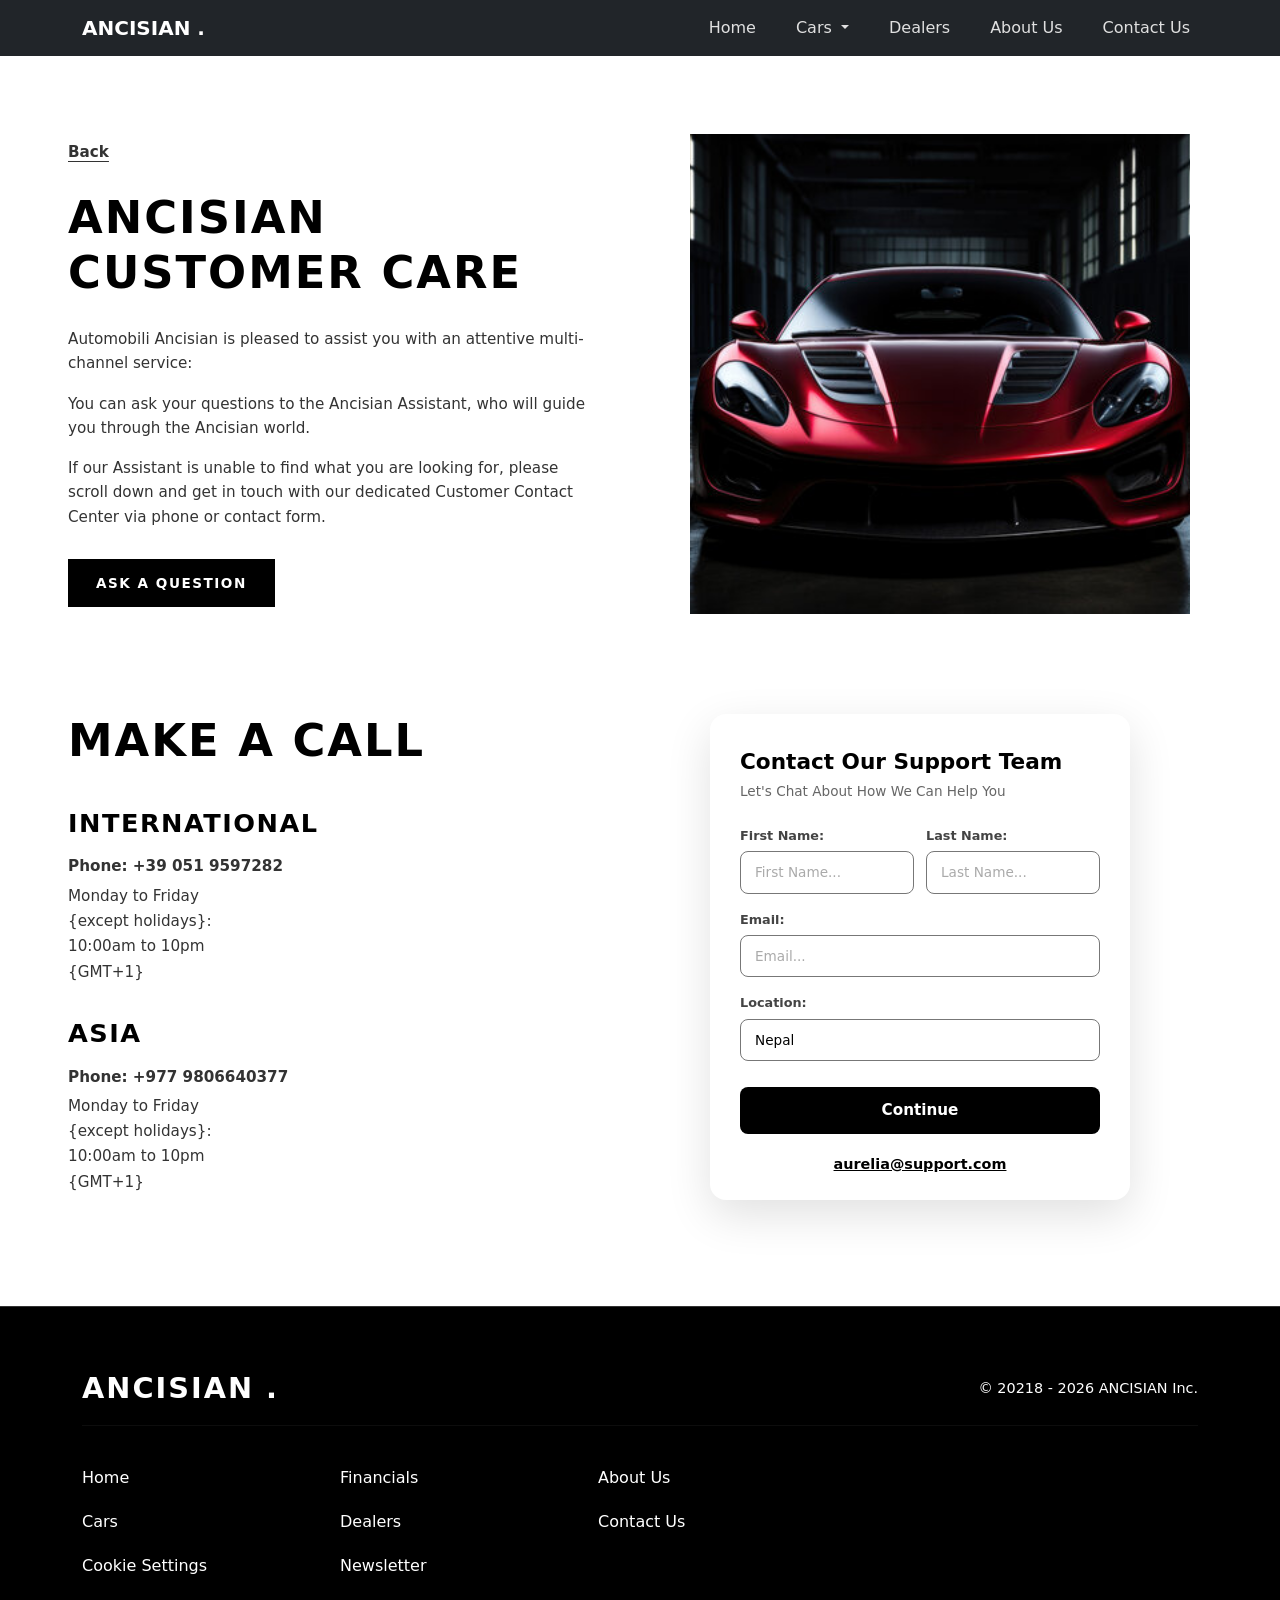
<file: cars.html>
<!doctype html>
<html lang="en">
<head>
    <meta charset="utf-8">
    <meta name="viewport" content="width=device-width, initial-scale=1">
    <title>ANCISIAN - Luxury and Performance</title>
      <link rel="stylesheet" href="css/style.css">
    
    <!-- Bootstrap 5 CSS -->
    <link href="https://cdn.jsdelivr.net/npm/bootstrap@5.3.0-alpha3/dist/css/bootstrap.min.css" rel="stylesheet" integrity="sha384-KK94CHFLLe+nY2dmCWGMq91rCGa5gtU4mk92HdvYe+M/SXH301p5ILy+dN9+nJOZ" crossorigin="anonymous">
    
    <!-- Google Fonts -->
    <link rel="preconnect" href="https://fonts.googleapis.com">
    <link rel="preconnect" href="https://fonts.gstatic.com" crossorigin>
    <link href="https://fonts.googleapis.com/css2?family=Montserrat:wght@400;600;700;800;900&display=swap" rel="stylesheet">

</head>

<body>
    <!-- start of navigation ------------------>
    <header>
       <nav class="navbar navbar-expand-lg navbar-dark bg-dark">
    <div class="container">
        <!-- Brand Logo -->
        <a class="navbar-brand fw-bold" href="index.html">ANCISIAN .</a>

        <!-- Mobile Toggle Button -->
        <button class="navbar-toggler" type="button" data-bs-toggle="collapse" data-bs-target="#navbarNav" aria-controls="navbarNav" aria-expanded="false" aria-label="Toggle navigation">
            <span class="navbar-toggler-icon"></span>
        </button>

        <!-- Navbar Links -->
        <div class="collapse navbar-collapse justify-content-end" id="navbarNav">
            <ul class="navbar-nav align-items-lg-center gap-lg-4">
                <li class="nav-item">
                    <a class="nav-link" href="index.html">Home</a>
                </li>

                <!-- Cars Dropdown Item (Hover-Activated) -->
                <li class="nav-item dropdown hover-dropdown">
                    <a class="nav-link dropdown-toggle" href="cars.html" id="carsDropdown" role="button" data-bs-toggle="dropdown" aria-expanded="false">
                        Cars
                    </a>
                    <ul class="dropdown-menu custom-dropdown" aria-labelledby="carsDropdown">
                        <li><a class="dropdown-item" href="hypercars.html">Hypercars</a></li>
                        <li><hr class="dropdown-divider bg-secondary"></li>
                        <li><a class="dropdown-item" href="supercars.html">Supercars</a></li>
                    </ul>
                </li>

                <li class="nav-item">
                    <a class="nav-link" href="dealers.html">Dealers</a>
                </li>
                <li class="nav-item">
                    <a class="nav-link" href="about.html">About Us</a>
                </li>
                <li class="nav-item">
                    <a class="nav-link" href="contact.html">Contact Us</a>
                </li>
            </ul>
        </div>
    </div>
</nav>
    </header>
    <!-- End of navigation -->

    <!-- start of banner   ----------------->
<div class="container-fluid px-4 px-lg-5 my-5">
    <!-- Main Contact Section Container -->
    <section class="contact">
        
        <!-- ==========================================
             PART 1: Customer Care Header & Image
        ========================================== -->
        <div class="contact-top">
            <!-- Left Side Text Content -->
            <div class="contact-content">
                <a href="index.html" class="contact-back-link">Back</a>
                <h1 class="contact-brand-title">ANCISIAN</h1>
                <h2 class="contact-main-heading">CUSTOMER CARE</h2>

                <div class="contact-description">
                    <p>Automobili Ancisian is pleased to assist you with an attentive multi-channel service:</p>
                    <p>You can ask your questions to the Ancisian Assistant, who will guide you through the Ancisian world.</p>
                    <p>If our Assistant is unable to find what you are looking for, please scroll down and get in touch with our dedicated Customer Contact Center via phone or contact form.</p>
                </div>

                <a href="#ask-form" class="btn-ask-question">ASK A QUESTION</a>
            </div>

            <!-- Right Side Image Column -->
            <div class="contact-image-wrapper">
                <img src="images/2nd image.jpg" alt="Ancisian Customer Care Supercar" class="contact-featured-img">
            </div>
        </div>

        <!-- ==========================================
             PART 2: Make A Call & Contact Support Form Card
        ========================================== -->
        <div class="contact-bottom" id="ask-form">
            
            <!-- Left Column: Phone & Regional Details -->
            <div class="call-info">
                <h2 class="call-title">MAKE A CALL</h2>

                <!-- International Section -->
                <div class="call-block">
                    <h3 class="region-subtitle">INTERNATIONAL</h3>
                    <p class="phone-number">Phone: +39 051 9597282</p>
                    <p class="schedule-text">Monday to Friday</p>
                    <p class="schedule-sub">{except holidays}:</p>
                    <p class="schedule-time">10:00am to 10pm</p>
                    <p class="schedule-tz">{GMT+1}</p>
                </div>

                <!-- Asia Section -->
                <div class="call-block">
                    <h3 class="region-subtitle">ASIA</h3>
                    <p class="phone-number">Phone: +977 9806640377</p>
                    <p class="schedule-text">Monday to Friday</p>
                    <p class="schedule-sub">{except holidays}:</p>
                    <p class="schedule-time">10:00am to 10pm</p>
                    <p class="schedule-tz">{GMT+1}</p>
                </div>
            </div>

            <!-- Right Column: Support Form Card -->
            <div class="support-form-card">
                <h3 class="form-title">Contact Our Support Team</h3>
                <p class="form-subtitle">Let's Chat About How We Can Help You</p>

                <form action="#" class="support-form">
                    <!-- First & Last Name Row -->
                    <div class="form-row-2col">
                        <div class="form-group">
                            <label for="firstName">First Name:</label>
                            <input type="text" id="firstName" placeholder="First Name..." required>
                        </div>
                        <div class="form-group">
                            <label for="lastName">Last Name:</label>
                            <input type="text" id="lastName" placeholder="Last Name..." required>
                        </div>
                    </div>

                    <!-- Email Field -->
                    <div class="form-group">
                        <label for="email">Email:</label>
                        <input type="email" id="email" placeholder="Email..." required>
                    </div>

                    <!-- Location Field -->
                    <div class="form-group">
                        <label for="location">Location:</label>
                        <input type="text" id="location" value="Nepal" required>
                    </div>

                    <!-- Continue Submit Button -->
                    <button type="submit" class="btn-continue">Continue</button>
                </form>

                <!-- Support Email Link -->
                <a href="mailto:aurelia@support.com" class="support-email-link">aurelia@support.com</a>
            </div>

        </div>

    </section>
</div>
    <!-- End of banner -->

<!-- Footer Section -->
<footer class="footer">
    <div class="container">
        
        <!-- Top Bar: Brand Logo & Copyright -->
        <div class="footer-top-bar">
            <a href="#" class="footer-brand">ANCISIAN .</a>
            <p class="copyright-text">&copy; 20218 - 2026 ANCISIAN Inc.</p>
        </div>

        <!-- Horizontal Divider Line -->
        <hr class="footer-divider">

        <!-- Bottom Grid: Links & Social Icons -->
        <div class="footer-content-grid">
            
            <!-- Column 1 -->
            <div class="footer-column">
                <a href="index.html" class="footer-link">Home</a>
                <a href="cars.html" class="footer-link">Cars</a>
                <a href="#" class="footer-link">Cookie Settings</a>
            </div>

            <!-- Column 2 -->
            <div class="footer-column">
                <a href="#" class="footer-link">Financials</a>
                <a href="dealers.html" class="footer-link">Dealers</a>
                <a href="#" class="footer-link">Newsletter</a>
            </div>

            <!-- Column 3 -->
            <div class="footer-column">
                <a href="about.html" class="footer-link">About Us</a>
                <a href="contact.html" class="footer-link">Contact Us</a>
            </div>

            <!-- Column 4: Social Icons Grid -->
            
        </div>

    </div>

    
</footer>    

<script src="https://cdn.jsdelivr.net/npm/bootstrap@5.3.0-alpha3/dist/js/bootstrap.bundle.min.js" integrity="sha384-ENjdO4Dr2bkBIFxQpeoTz1HIcje39Wm4jDKdf19U8gI4ddQ3GYNS7NTKfAdVQSZe" crossorigin="anonymous"></script>
</body>
</body>
</html>
</file>
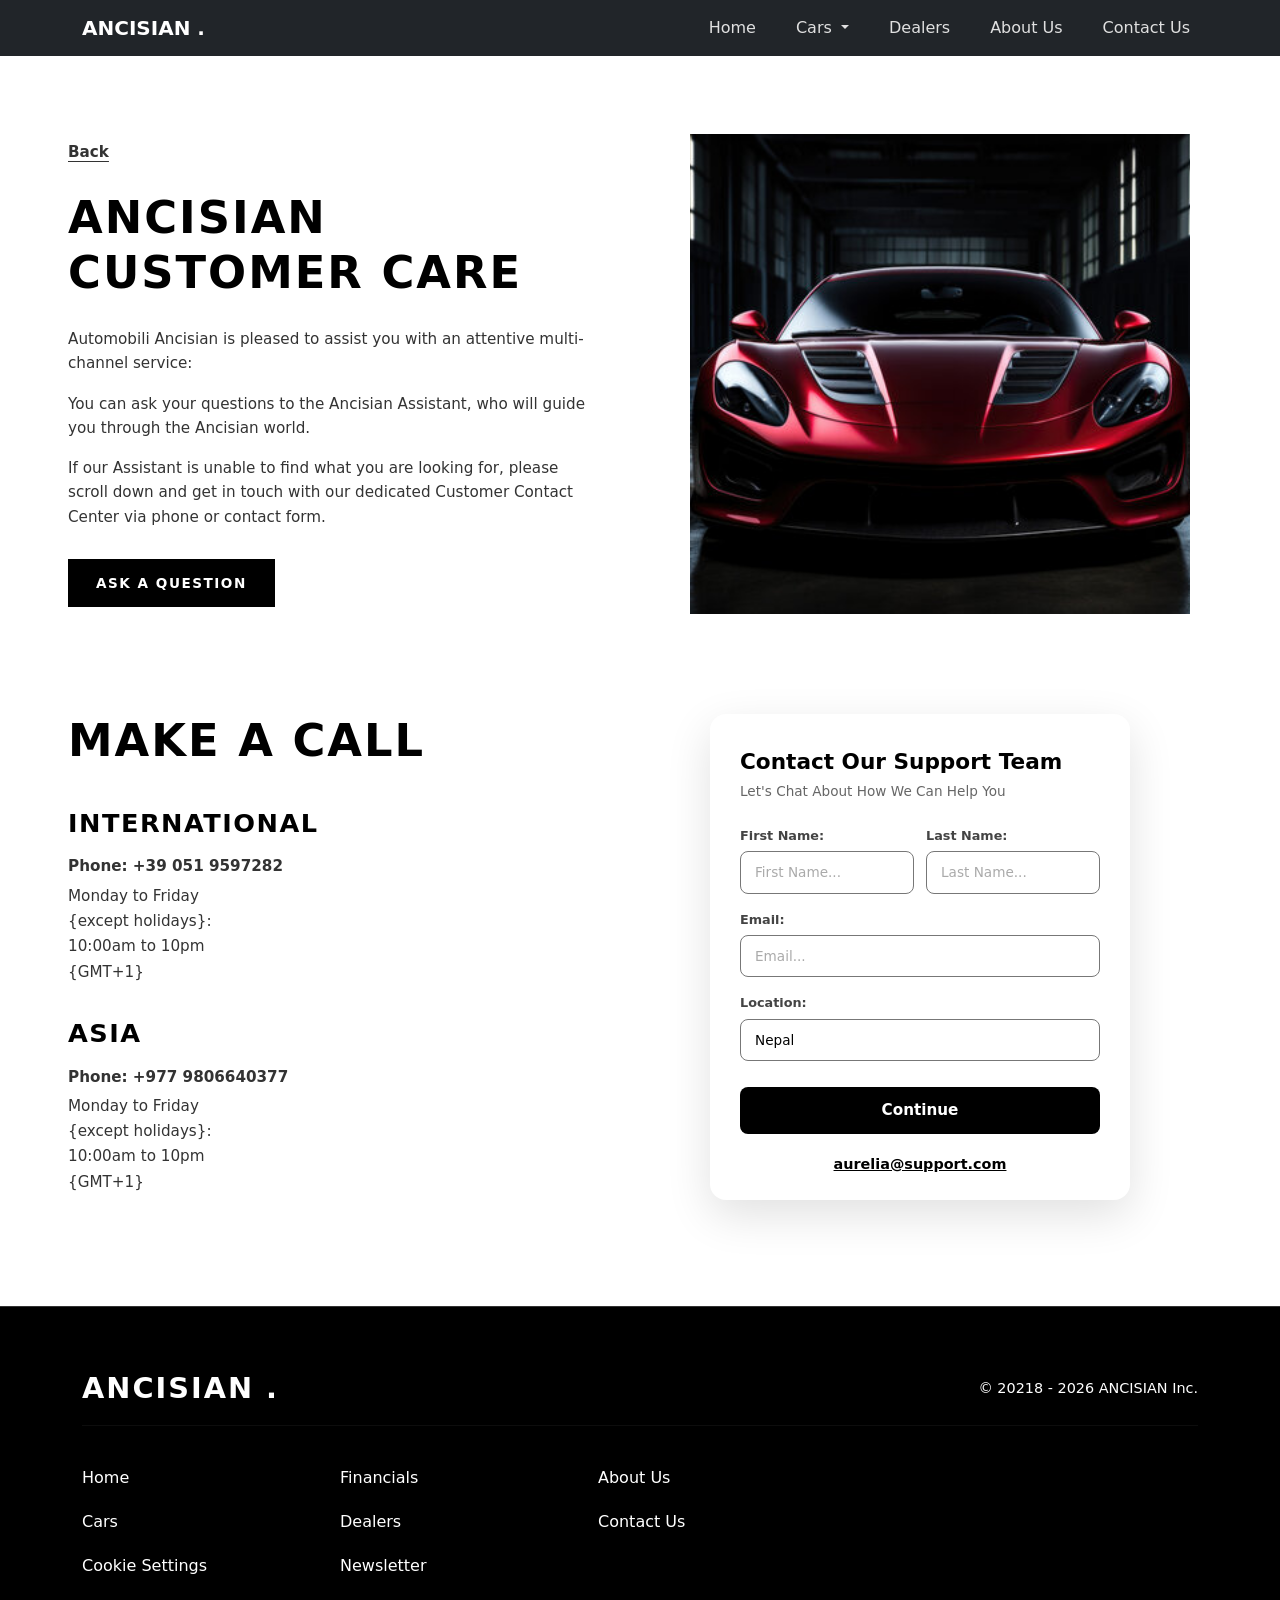
<file: contact.html>
<!doctype html>
<html lang="en">
<head>
    <meta charset="utf-8">
    <meta name="viewport" content="width=device-width, initial-scale=1">
    <title>ANCISIAN - Luxury and Performance</title>
      <link rel="stylesheet" href="css/style.css">
    
    <!-- Bootstrap 5 CSS -->
    <link href="https://cdn.jsdelivr.net/npm/bootstrap@5.3.0-alpha3/dist/css/bootstrap.min.css" rel="stylesheet" integrity="sha384-KK94CHFLLe+nY2dmCWGMq91rCGa5gtU4mk92HdvYe+M/SXH301p5ILy+dN9+nJOZ" crossorigin="anonymous">
    
    <!-- Google Fonts -->
    <link rel="preconnect" href="https://fonts.googleapis.com">
    <link rel="preconnect" href="https://fonts.gstatic.com" crossorigin>
    <link href="https://fonts.googleapis.com/css2?family=Montserrat:wght@400;600;700;800;900&display=swap" rel="stylesheet">

</head>

<body>
    <!-- start of navigation ------------------>
    <header>
       <nav class="navbar navbar-expand-lg navbar-dark bg-dark">
    <div class="container">
        <!-- Brand Logo -->
        <a class="navbar-brand fw-bold" href="index.html">ANCISIAN .</a>

        <!-- Mobile Toggle Button -->
        <button class="navbar-toggler" type="button" data-bs-toggle="collapse" data-bs-target="#navbarNav" aria-controls="navbarNav" aria-expanded="false" aria-label="Toggle navigation">
            <span class="navbar-toggler-icon"></span>
        </button>

        <!-- Navbar Links -->
        <div class="collapse navbar-collapse justify-content-end" id="navbarNav">
            <ul class="navbar-nav align-items-lg-center gap-lg-4">
                <li class="nav-item">
                    <a class="nav-link" href="index.html">Home</a>
                </li>

                <!-- Cars Dropdown Item (Hover-Activated) -->
                <li class="nav-item dropdown hover-dropdown">
                    <a class="nav-link dropdown-toggle" href="cars.html" id="carsDropdown" role="button" data-bs-toggle="dropdown" aria-expanded="false">
                        Cars
                    </a>
                    <ul class="dropdown-menu custom-dropdown" aria-labelledby="carsDropdown">
                        <li><a class="dropdown-item" href="hypercars.html">Hypercars</a></li>
                        <li><hr class="dropdown-divider bg-secondary"></li>
                        <li><a class="dropdown-item" href="supercars.html">Supercars</a></li>
                    </ul>
                </li>

                <li class="nav-item">
                    <a class="nav-link" href="dealers.html">Dealers</a>
                </li>
                <li class="nav-item">
                    <a class="nav-link" href="about.html">About Us</a>
                </li>
                <li class="nav-item">
                    <a class="nav-link" href="contact.html">Contact Us</a>
                </li>
            </ul>
        </div>
    </div>
</nav>
    </header>
    <!-- End of navigation -->

    <!-- start of banner   ----------------->
<div class="container-fluid px-4 px-lg-5 my-5">
    <!-- Main Contact Section Container -->
    <section class="contact">
        
        <!-- ==========================================
             PART 1: Customer Care Header & Image
        ========================================== -->
        <div class="contact-top">
            <!-- Left Side Text Content -->
            <div class="contact-content">
                <a href="index.html" class="contact-back-link">Back</a>
                <h1 class="contact-brand-title">ANCISIAN</h1>
                <h2 class="contact-main-heading">CUSTOMER CARE</h2>

                <div class="contact-description">
                    <p>Automobili Ancisian is pleased to assist you with an attentive multi-channel service:</p>
                    <p>You can ask your questions to the Ancisian Assistant, who will guide you through the Ancisian world.</p>
                    <p>If our Assistant is unable to find what you are looking for, please scroll down and get in touch with our dedicated Customer Contact Center via phone or contact form.</p>
                </div>

                <a href="#ask-form" class="btn-ask-question">ASK A QUESTION</a>
            </div>

            <!-- Right Side Image Column -->
            <div class="contact-image-wrapper">
                <img src="images/2nd image.jpg" alt="Ancisian Customer Care Supercar" class="contact-featured-img">
            </div>
        </div>

        <!-- ==========================================
             PART 2: Make A Call & Contact Support Form Card
        ========================================== -->
        <div class="contact-bottom" id="ask-form">
            
            <!-- Left Column: Phone & Regional Details -->
            <div class="call-info">
                <h2 class="call-title">MAKE A CALL</h2>

                <!-- International Section -->
                <div class="call-block">
                    <h3 class="region-subtitle">INTERNATIONAL</h3>
                    <p class="phone-number">Phone: +39 051 9597282</p>
                    <p class="schedule-text">Monday to Friday</p>
                    <p class="schedule-sub">{except holidays}:</p>
                    <p class="schedule-time">10:00am to 10pm</p>
                    <p class="schedule-tz">{GMT+1}</p>
                </div>

                <!-- Asia Section -->
                <div class="call-block">
                    <h3 class="region-subtitle">ASIA</h3>
                    <p class="phone-number">Phone: +977 9806640377</p>
                    <p class="schedule-text">Monday to Friday</p>
                    <p class="schedule-sub">{except holidays}:</p>
                    <p class="schedule-time">10:00am to 10pm</p>
                    <p class="schedule-tz">{GMT+1}</p>
                </div>
            </div>

            <!-- Right Column: Support Form Card -->
            <div class="support-form-card">
                <h3 class="form-title">Contact Our Support Team</h3>
                <p class="form-subtitle">Let's Chat About How We Can Help You</p>

                <form action="#" class="support-form">
                    <!-- First & Last Name Row -->
                    <div class="form-row-2col">
                        <div class="form-group">
                            <label for="firstName">First Name:</label>
                            <input type="text" id="firstName" placeholder="First Name..." required>
                        </div>
                        <div class="form-group">
                            <label for="lastName">Last Name:</label>
                            <input type="text" id="lastName" placeholder="Last Name..." required>
                        </div>
                    </div>

                    <!-- Email Field -->
                    <div class="form-group">
                        <label for="email">Email:</label>
                        <input type="email" id="email" placeholder="Email..." required>
                    </div>

                    <!-- Location Field -->
                    <div class="form-group">
                        <label for="location">Location:</label>
                        <input type="text" id="location" value="Nepal" required>
                    </div>

                    <!-- Continue Submit Button -->
                    <button type="submit" class="btn-continue">Continue</button>
                </form>

                <!-- Support Email Link -->
                <a href="mailto:aurelia@support.com" class="support-email-link">aurelia@support.com</a>
            </div>

        </div>

    </section>
</div>
    <!-- End of banner -->

<!-- Footer Section -->
<footer class="footer">
    <div class="container">
        
        <!-- Top Bar: Brand Logo & Copyright -->
        <div class="footer-top-bar">
            <a href="#" class="footer-brand">ANCISIAN .</a>
            <p class="copyright-text">&copy; 20218 - 2026 ANCISIAN Inc.</p>
        </div>

        <!-- Horizontal Divider Line -->
        <hr class="footer-divider">

        <!-- Bottom Grid: Links & Social Icons -->
        <div class="footer-content-grid">
            
            <!-- Column 1 -->
            <div class="footer-column">
                <a href="index.html" class="footer-link">Home</a>
                <a href="cars.html" class="footer-link">Cars</a>
                <a href="#" class="footer-link">Cookie Settings</a>
            </div>

            <!-- Column 2 -->
            <div class="footer-column">
                <a href="#" class="footer-link">Financials</a>
                <a href="dealers.html" class="footer-link">Dealers</a>
                <a href="#" class="footer-link">Newsletter</a>
            </div>

            <!-- Column 3 -->
            <div class="footer-column">
                <a href="about.html" class="footer-link">About Us</a>
                <a href="contact.html" class="footer-link">Contact Us</a>
            </div>

            <!-- Column 4: Social Icons Grid -->
            
        </div>

    </div>

    
</footer>    

<script src="https://cdn.jsdelivr.net/npm/bootstrap@5.3.0-alpha3/dist/js/bootstrap.bundle.min.js" integrity="sha384-ENjdO4Dr2bkBIFxQpeoTz1HIcje39Wm4jDKdf19U8gI4ddQ3GYNS7NTKfAdVQSZe" crossorigin="anonymous"></script>
</body>
</body>
</html>
</file>
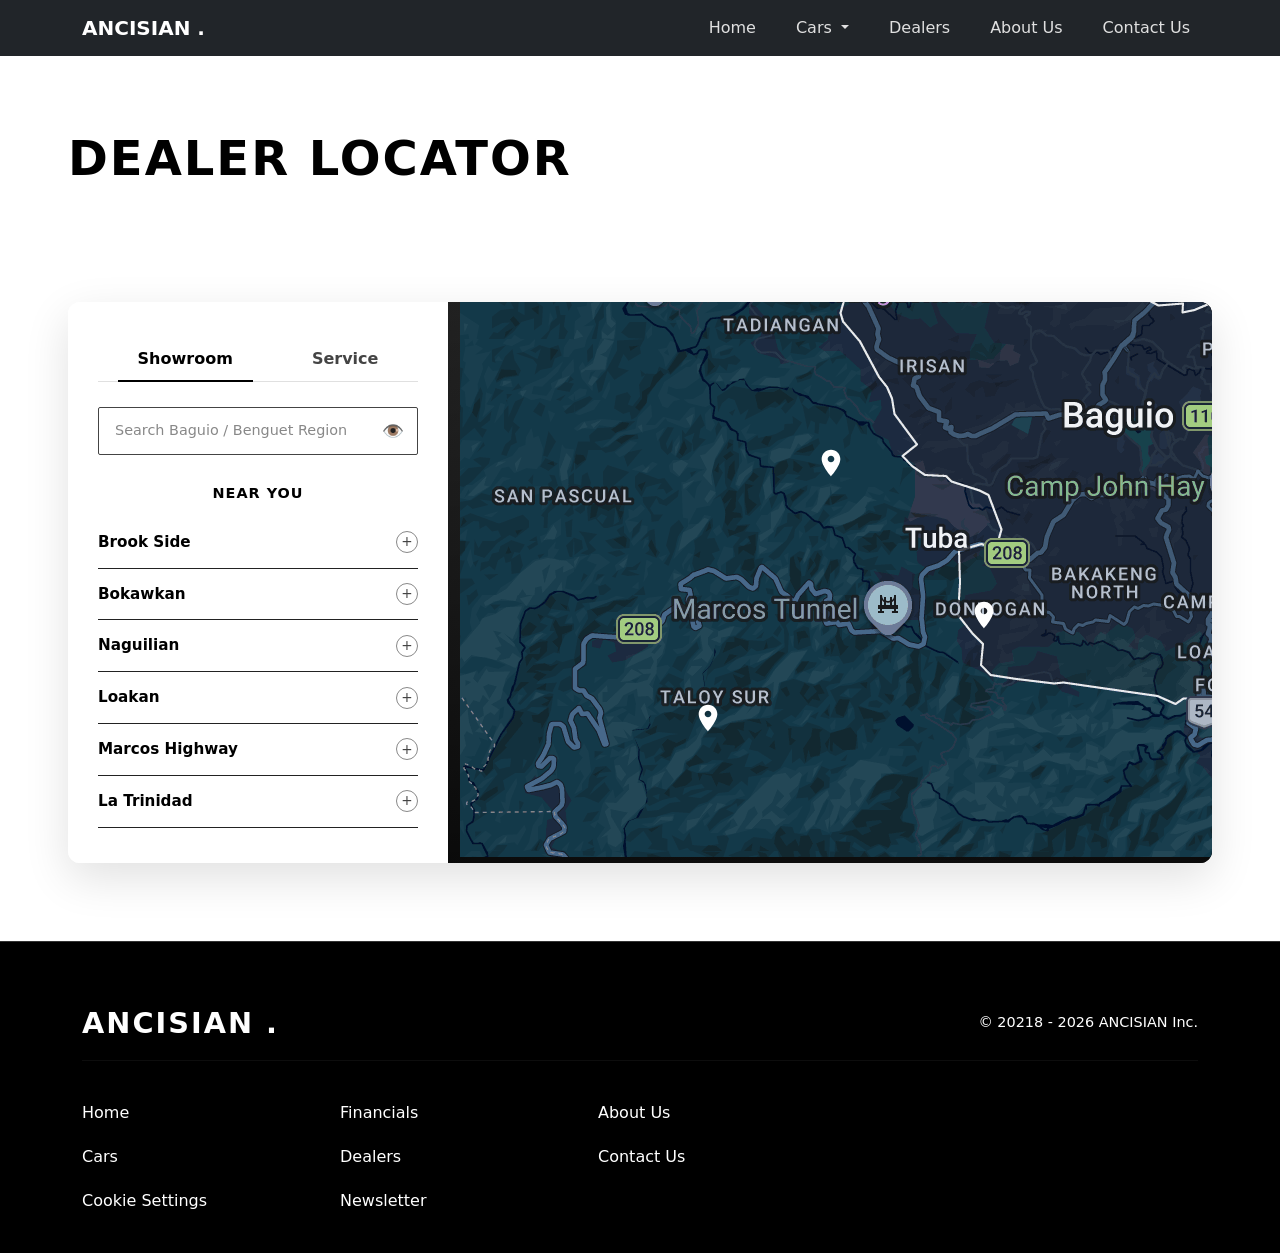
<file: dealers.html>
<!doctype html>
<html lang="en">
<head>
    <meta charset="utf-8">
    <meta name="viewport" content="width=device-width, initial-scale=1">
    <title>ANCISIAN - Luxury and Performance</title>
      <link rel="stylesheet" href="css/style.css">
    
    <!-- Bootstrap 5 CSS -->
    <link href="https://cdn.jsdelivr.net/npm/bootstrap@5.3.0-alpha3/dist/css/bootstrap.min.css" rel="stylesheet" integrity="sha384-KK94CHFLLe+nY2dmCWGMq91rCGa5gtU4mk92HdvYe+M/SXH301p5ILy+dN9+nJOZ" crossorigin="anonymous">
    
    <!-- Google Fonts -->
    <link rel="preconnect" href="https://fonts.googleapis.com">
    <link rel="preconnect" href="https://fonts.gstatic.com" crossorigin>
    <link href="https://fonts.googleapis.com/css2?family=Montserrat:wght@400;600;700;800;900&display=swap" rel="stylesheet">

</head>

<body>
    <!-- start of navigation ------------------>
    <header>
        <nav class="navbar navbar-expand-lg navbar-dark bg-dark">
    <div class="container">
        <!-- Brand Logo -->
        <a class="navbar-brand fw-bold" href="index.html">ANCISIAN .</a>

        <!-- Mobile Toggle Button -->
        <button class="navbar-toggler" type="button" data-bs-toggle="collapse" data-bs-target="#navbarNav" aria-controls="navbarNav" aria-expanded="false" aria-label="Toggle navigation">
            <span class="navbar-toggler-icon"></span>
        </button>

        <!-- Navbar Links -->
        <div class="collapse navbar-collapse justify-content-end" id="navbarNav">
            <ul class="navbar-nav align-items-lg-center gap-lg-4">
                <li class="nav-item">
                    <a class="nav-link" href="index.html">Home</a>
                </li>

                <!-- Cars Dropdown Item (Hover-Activated) -->
                <li class="nav-item dropdown hover-dropdown">
                    <a class="nav-link dropdown-toggle" href="cars.html" id="carsDropdown" role="button" data-bs-toggle="dropdown" aria-expanded="false">
                        Cars
                    </a>
                    <ul class="dropdown-menu custom-dropdown" aria-labelledby="carsDropdown">
                        <li><a class="dropdown-item" href="hypercars.html">Hypercars</a></li>
                        <li><hr class="dropdown-divider bg-secondary"></li>
                        <li><a class="dropdown-item" href="supercars.html">Supercars</a></li>
                    </ul>
                </li>

                <li class="nav-item">
                    <a class="nav-link" href="dealers.html">Dealers</a>
                </li>
                <li class="nav-item">
                    <a class="nav-link" href="about.html">About Us</a>
                </li>
                <li class="nav-item">
                    <a class="nav-link" href="contact.html">Contact Us</a>
                </li>
            </ul>
        </div>
    </div>
</nav>
    </header>
    <!-- end  ------------------------------->

    <!-- Start Dealer Locator Section -->
    <div class="container-fluid px-4 px-lg-5 my-5">
        <section class="contact">
            
            <!-- Section Header Title -->
            <h2 class="locator-main-title">DEALER LOCATOR</h2>

            <!-- Interactive Dealer Locator Container Card -->
            <div class="dealer-locator-card">
                
                <!-- Left Sidebar: Filter, Search & Locations List -->
                <div class="locator-sidebar">
                    
                    <!-- Category Navigation Tabs -->
                    <div class="locator-tabs">
                        <button type="button" class="tab-item active">Showroom</button>
                        <button type="button" class="tab-item">Service</button>
                    </div>

                    <!-- Search Field -->
                    <div class="search-box-wrapper">
                        <input type="text" class="search-input" placeholder="Search Baguio / Benguet Region">
                        <span class="search-icon">&#128065;</span>
                    </div>

                    <!-- List Section Title -->
                    <h3 class="near-you-title">NEAR YOU</h3>

                    <!-- Expandable Locations List (Baguio Locations) -->
                    <ul class="locations-list">
                        <li class="location-item">
                            <span class="location-name">Brook Side</span>
                            <button class="expand-btn" aria-label="Expand Brook Side">+</button>
                        </li>
                        <li class="location-item">
                            <span class="location-name">Bokawkan</span>
                            <button class="expand-btn" aria-label="Expand Bokawkan">+</button>
                        </li>
                        <li class="location-item">
                            <span class="location-name">Naguilian</span>
                            <button class="expand-btn" aria-label="Expand Naguilian">+</button>
                        </li>
                        <li class="location-item">
                            <span class="location-name">Loakan</span>
                            <button class="expand-btn" aria-label="Expand Loakan">+</button>
                        </li>
                        <li class="location-item">
                            <span class="location-name">Marcos Highway</span>
                            <button class="expand-btn" aria-label="Expand Marcos Highway">+</button>
                        </li>
                        <li class="location-item">
                            <span class="location-name">La Trinidad</span>
                            <button class="expand-btn" aria-label="Expand La Trinidad">+</button>
                        </li>
                    </ul>

                </div>

                <!-- Right Map Area -->
                <div class="locator-map-wrapper">
                    <!-- Map Background Canvas Layer -->
                    <div class="dark-map-canvas">
                        <!-- Custom Map Location Pins (Baguio City Pins) -->
                        <div class="map-pin pin-session" title="Session Road Showroom">
                            <div class="pin-icon"></div>
                        </div>
                        <div class="map-pin pin-johnhay" title="Camp John Hay Experience Center">
                            <div class="pin-icon"></div>
                        </div>
                        <div class="map-pin pin-marcos" title="Marcos Highway Service Center">
                            <div class="pin-icon"></div>
                        </div>

                        <!-- Watermark / Map Attribution Overlay -->
                        <div class="map-attribution">
                            <img src="images/map.png" alt="">
                            <span class="google-logo">Baguio City, Philippines</span>
                            <span class="map-data-text">Map data &copy;2026</span>
                        </div>
                    </div>
                </div>

            </div>

        </section>
    </div>
    <!-- End Dealer Locator Section -->

    <!-- Footer Section -->
<footer class="footer">
    <div class="container">
        
        <!-- Top Bar: Brand Logo & Copyright -->
        <div class="footer-top-bar">
            <a href="#" class="footer-brand">ANCISIAN .</a>
            <p class="copyright-text">&copy; 20218 - 2026 ANCISIAN Inc.</p>
        </div>

        <!-- Horizontal Divider Line -->
        <hr class="footer-divider">

        <!-- Bottom Grid: Links & Social Icons -->
        <div class="footer-content-grid">
            
            <!-- Column 1 -->
            <div class="footer-column">
                <a href="index.html" class="footer-link">Home</a>
                <a href="cars.html" class="footer-link">Cars</a>
                <a href="#" class="footer-link">Cookie Settings</a>
            </div>

            <!-- Column 2 -->
            <div class="footer-column">
                <a href="#" class="footer-link">Financials</a>
                <a href="dealers.html" class="footer-link">Dealers</a>
                <a href="#" class="footer-link">Newsletter</a>
            </div>

            <!-- Column 3 -->
            <div class="footer-column">
                <a href="about.html" class="footer-link">About Us</a>
                <a href="contact.html" class="footer-link">Contact Us</a>
            </div>

            <!-- Column 4: Social Icons Grid -->
            
        </div>

    </div>

    
</footer>

    <!-- Bootstrap 5 JavaScript Bundle -->
    <script src="https://cdn.jsdelivr.net/npm/bootstrap@5.3.0-alpha3/dist/js/bootstrap.bundle.min.js" integrity="sha384-ENjdO4Dr2bkBIFxQpeoTz1HIcje39Wm4jDKdf19U8gI4ddQ3GYNS7NTKfAdVQSZe" crossorigin="anonymous"></script>
</body>
</html>
</file>
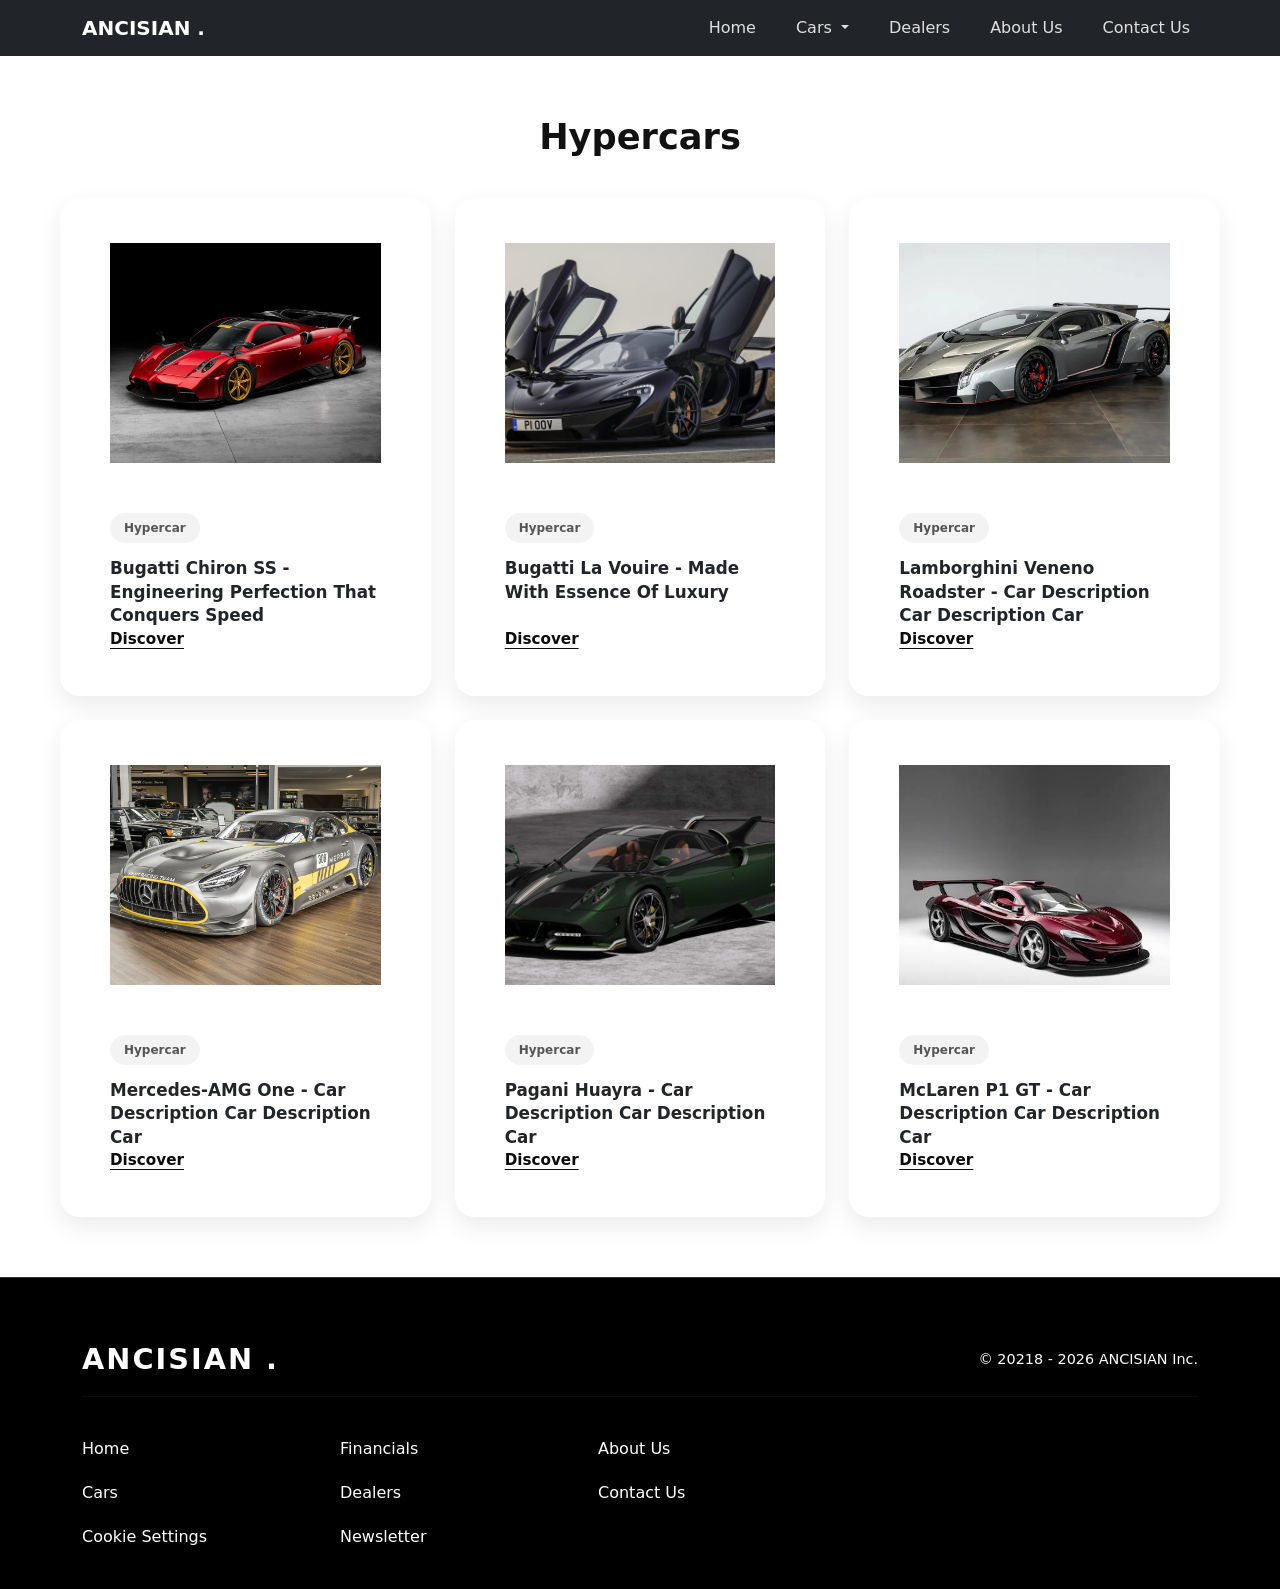
<file: hypercars.html>
<!doctype html>
<html lang="en">
<head>
    <meta charset="utf-8">
    <meta name="viewport" content="width=device-width, initial-scale=1">
    <title>ANCISIAN - Luxury and Performance</title>
      <link rel="stylesheet" href="css/style.css">
    
    <!-- Bootstrap 5 CSS -->
    <link href="https://cdn.jsdelivr.net/npm/bootstrap@5.3.0-alpha3/dist/css/bootstrap.min.css" rel="stylesheet" integrity="sha384-KK94CHFLLe+nY2dmCWGMq91rCGa5gtU4mk92HdvYe+M/SXH301p5ILy+dN9+nJOZ" crossorigin="anonymous">
    
    <!-- Google Fonts -->
    <link rel="preconnect" href="https://fonts.googleapis.com">
    <link rel="preconnect" href="https://fonts.gstatic.com" crossorigin>
    <link href="https://fonts.googleapis.com/css2?family=Montserrat:wght@400;600;700;800;900&display=swap" rel="stylesheet">

</head>

<body>
    <!-- start of navigation ------------------>
    <header>
        <nav class="navbar navbar-expand-lg navbar-dark bg-dark">
    <div class="container">
        <!-- Brand Logo -->
        <a class="navbar-brand fw-bold" href="index.html">ANCISIAN .</a>

        <!-- Mobile Toggle Button -->
        <button class="navbar-toggler" type="button" data-bs-toggle="collapse" data-bs-target="#navbarNav" aria-controls="navbarNav" aria-expanded="false" aria-label="Toggle navigation">
            <span class="navbar-toggler-icon"></span>
        </button>

        <!-- Navbar Links -->
        <div class="collapse navbar-collapse justify-content-end" id="navbarNav">
            <ul class="navbar-nav align-items-lg-center gap-lg-4">
                <li class="nav-item">
                    <a class="nav-link" href="index.html">Home</a>
                </li>

                <!-- Cars Dropdown Item (Hover-Activated) -->
                <li class="nav-item dropdown hover-dropdown">
                    <a class="nav-link dropdown-toggle" href="cars.html" id="carsDropdown" role="button" data-bs-toggle="dropdown" aria-expanded="false">
                        Cars
                    </a>
                    <ul class="dropdown-menu custom-dropdown" aria-labelledby="carsDropdown">
                        <li><a class="dropdown-item" href="hypercars.html">Hypercars</a></li>
                        <li><hr class="dropdown-divider bg-secondary"></li>
                        <li><a class="dropdown-item" href="supercars.html">Supercars</a></li>
                    </ul>
                </li>

                <li class="nav-item">
                    <a class="nav-link" href="dealers.html">Dealers</a>
                </li>
                <li class="nav-item">
                    <a class="nav-link" href="about.html">About Us</a>
                </li>
                <li class="nav-item">
                    <a class="nav-link" href="contact.html">Contact Us</a>
                </li>
            </ul>
        </div>
    </div>
</nav>
    </header>
    <!-- end  ------------------------------->
    




    <!-- start of banner   ----------------->
    <section class="collections">
  <!-- Top Centered Heading -->
  <h2 class="collections-title">Hypercars</h2>

  <!-- Cards Grid Container -->
  <div class="collections-grid">
    
    <!-- Card 1 -->
    <div class="collection-card">
      <div class="card-image-wrapper">
        <img src="images/2021-Pagani-Imola.jpg" alt="Bugatti Chiron SS" class="card-image">
      </div>
      <div class="card-body">
        <span class="category-badge">Hypercar</span>
        <h3 class="card-title">Bugatti Chiron SS - Engineering Perfection That Conquers Speed</h3>
        <a href="#" class="discover-link">Discover</a>
      </div>
    </div>

    <!-- Card 2 -->
    <div class="collection-card">
      <div class="card-image-wrapper">
        <img src="images/hypercar.jpg" alt="Bugatti La Voiture" class="card-image">
      </div>
      <div class="card-body">
        <span class="category-badge">Hypercar</span>
        <h3 class="card-title">Bugatti La Vouire - Made With Essence Of Luxury</h3>
        <a href="#" class="discover-link">Discover</a>
      </div>
    </div>

    <!-- Card 3 -->
    <div class="collection-card">
      <div class="card-image-wrapper placeholder-bg">
          <img src="images/Lamborghini-Veneno-Roadster.webp" alt="Lamborghini Veneno Roadster" class="card-image">
      </div>
      <div class="card-body">
        <span class="category-badge">Hypercar</span>
        <h3 class="card-title">Lamborghini Veneno Roadster - Car Description Car Description Car</h3>
        <a href="#" class="discover-link">Discover</a>
      </div>
    </div>

    <!-- Card 4 -->
    <div class="collection-card">
      <div class="card-image-wrapper placeholder-bg">
        <img src="images/mercedes.jpg" alt="Mercedes-AMG One" class="card-image">
      </div>
      <div class="card-body">
        <span class="category-badge">Hypercar</span>
        <h3 class="card-title">Mercedes-AMG One - Car Description Car Description Car</h3>
        <a href="#" class="discover-link">Discover</a>
      </div>
    </div>

    <!-- Card 5 -->
    <div class="collection-card">
      <div class="card-image-wrapper placeholder-bg">
        <img src="images/pagani.jpg" alt="Pagani Huayra" class="card-image">
      </div>
      <div class="card-body">
        <span class="category-badge">Hypercar</span>
        <h3 class="card-title">Pagani Huayra - Car Description Car Description Car</h3>
        <a href="#" class="discover-link">Discover</a>
      </div>
    </div>

    <!-- Card 6 -->
    <div class="collection-card">
      <div class="card-image-wrapper placeholder-bg">
        <img src="images/mclaren p1 gt.jpeg" alt="McLaren P1 GT" class="card-image">
      </div>
      <div class="card-body">
        <span class="category-badge">Hypercar</span>
        <h3 class="card-title">McLaren P1 GT - Car Description Car Description Car</h3>
        <a href="#" class="discover-link">Discover</a>
      </div>
    </div>

  </div>
</section>
            <!-- Column 4: Social Icons Grid -->
            
        </div>

    </div>

    
<footer class="footer">
    <div class="container">
        
        <!-- Top Bar: Brand Logo & Copyright -->
        <div class="footer-top-bar">
            <a href="#" class="footer-brand">ANCISIAN .</a>
            <p class="copyright-text">&copy; 20218 - 2026 ANCISIAN Inc.</p>
        </div>

        <!-- Horizontal Divider Line -->
        <hr class="footer-divider">

        <!-- Bottom Grid: Links & Social Icons -->
        <div class="footer-content-grid">
            
            <!-- Column 1 -->
            <div class="footer-column">
                <a href="index.html" class="footer-link">Home</a>
                <a href="cars.html" class="footer-link">Cars</a>
                <a href="#" class="footer-link">Cookie Settings</a>
            </div>

            <!-- Column 2 -->
            <div class="footer-column">
                <a href="#" class="footer-link">Financials</a>
                <a href="dealers.html" class="footer-link">Dealers</a>
                <a href="#" class="footer-link">Newsletter</a>
            </div>

            <!-- Column 3 -->
            <div class="footer-column">
                <a href="about.html" class="footer-link">About Us</a>
                <a href="contact.html" class="footer-link">Contact Us</a>
            </div>

            <!-- Column 4: Social Icons Grid -->
            
        </div>

    </div>

    
</footer>
    
<script src="https://cdn.jsdelivr.net/npm/bootstrap@5.3.0-alpha3/dist/js/bootstrap.bundle.min.js" integrity="sha384-ENjdO4Dr2bkBIFxQpeoTz1HIcje39Wm4jDKdf19U8gI4ddQ3GYNS7NTKfAdVQSZe" crossorigin="anonymous"></script>
</body>
</body>
</html>
</file>
<file: css/style.css>
/* Base Styles & Typography */
body {
    font-family: 'Montserrat', sans-serif;
    background-color: #0d0d0d;
    overflow-x: hidden;
}

/* Navbar Customizations */
.tracking-wider {
    letter-spacing: 2px;
}

.nav-link {
    font-size: 0.95rem;
    font-weight: 500;
    color: #e0e0e0 !important;
    transition: color 0.3s ease;
}

.nav-link:hover,
.nav-link.active {
    color: #b0adad !important;
}

.dropdown-chevron {
    display: inline-block;
    font-size: 0.7rem;
    transform: rotate(90deg);
    margin-left: 2px;
}

/* Contact Us Button in Navbar */
.btn-contact {
    background-color: #ffffff;
    color: #000000;
    border-radius: 8px;
    font-size: 0.9rem;
    transition: all 0.3s ease;
}

.btn-contact:hover {
    background-color: #e6e6e6;
    color: #000000;
    transform: translateY(-1px);
}

/* Hero Section */
.hero-section {
    min-height: calc(100vh - 80px);
    padding: 60px 0;
    overflow: hidden;
}

/* Hero Background Image & Gradient Gradient Overlay */
.hero-bg {
    position: absolute;
    top: 0;
    left: 0;
    width: 100%;
    height: 100%;
    /* Replace url below with your hypercar image path if local */
    background-image: radial-gradient(circle at 70% 50%, rgba(0, 0, 0, 0.1) 0%, rgba(13, 13, 13, 0.85) 75%), 
                      url('https://images.unsplash.com/photo-1614162692292-7ac56d7f7f1e?q=80&w=2070&auto=format&fit=crop');
    background-size: cover;
    background-position: center;
    z-index: 0;
}

/* Hero Content Typography */
.subtitle {
    font-size: 0.85rem;
    letter-spacing: 2px;
}

.hero-title {
    font-size: clamp(2.5rem, 5.5vw, 5rem);
    font-weight: 900;
    line-height: 1.05;
    letter-spacing: -0.5px;
    color: #ffffff;
}

/* Discover Button */
.btn-discover {
    background-color: #ffffff;
    color: #000000;
    border: none;
    border-radius: 0;
    font-size: 0.85rem;
    letter-spacing: 1.5px;
    min-width: 220px;
    box-shadow: 0 4px 15px rgba(0,0,0,0.3);
    transition: all 0.3s ease;
}

.btn-discover:hover {
    background-color: #f0f0f0;
    color: #000000;
    transform: translateY(-2px);
}

.arrow-icon {
    font-size: 1.2rem;
    line-height: 1;
}

/* ===================================
   Our Collections Section Styles
================================ === */

.our-collection {
    width: 100%;
    max-width: 1320px;       /* Restricts width so layout stays centered */
    margin: 0 auto;
    background-color: #ffffff; /* Clean white background */
    padding: 30px 20px;
    box-sizing: border-box;
}

/* Section Header Title */
.collection-main-title {
    font-size: 2.8rem;
    font-weight: 900;
    letter-spacing: 2px;
    color: #000000;
    text-transform: uppercase;
    text-align: center;
    margin-bottom: 40px;
    line-height: 1;
}

@media (max-width: 768px) {
    .collection-main-title {
        font-size: 2.2rem;
        margin-bottom: 25px;
    }
}

/* White Floating Card Container */
.collection-card {
    background-color: #ffffff;
    border-radius: 16px;
    padding: 40px;
    display: flex;
    flex-direction: column;
    gap: 30px;
    box-shadow: 0 15px 45px rgba(0, 0, 0, 0.08); /* Soft drop shadow matching picture */
    align-items: center;
}

@media (min-width: 992px) {
    .collection-card {
        flex-direction: row;
        justify-content: space-between;
        padding: 45px 50px;
        gap: 50px;
    }
}

/* -----------------------------------
   Left Column Text Area
----------------------------------- */
.collection-content {
    flex: 1;
    max-width: 500px;
    display: flex;
    flex-direction: column;
    align-items: flex-start;
}

.collection-card-title {
    font-size: 2rem;
    font-weight: 900;
    color: #000000;
    letter-spacing: 1px;
    text-transform: uppercase;
    margin-bottom: 18px;
    line-height: 1.1;
}

.collection-description {
    font-size: 0.95rem;
    color: #333333;
    line-height: 1.6;
    margin-bottom: 30px;
    font-weight: 400;
}

/* Pill-shaped Black Explore Button */
.btn-explore-now {
    background-color: #000000;
    color: #ffffff;
    padding: 12px 32px;
    border-radius: 50px; /* Pill shape matching reference */
    font-size: 0.9rem;
    font-weight: 700;
    text-decoration: none;
    display: inline-block;
    transition: background-color 0.3s ease, transform 0.2s ease;
}

.btn-explore-now:hover {
    background-color: #222222;
    color: #ffffff;
    transform: translateY(-2px);
}

/* -----------------------------------
   Right Column Image Area
----------------------------------- */
.collection-image-wrapper {
    flex: 1.2;
    width: 100%;
    max-width: 580px;
    height: 380px;
    border-radius: 12px;
    overflow: hidden;
}

.collection-img {
    width: 100%;
    height: 100%;
    object-fit: cover;
    object-position: center;
    display: block;
    border-radius: 12px;
}

@media (max-width: 991px) {
    .collection-image-wrapper {
        height: 300px;
        max-width: 100%;
    }
}
/* ===================================
   Hypercars Section Styles
================================ === */

.hypercars {
    display: flex;
    flex-direction: column;
    background-color: #ffffff; /* Clean white card background */
    border-radius: 16px;
    overflow: hidden;
    box-shadow: 0 20px 40px rgba(0, 0, 0, 0.08); /* Soft elevated drop shadow */
    padding: 30px;
    align-items: center;
    gap: 40px;
}

/* Responsive Desktop Layout (Image Left, Content Right) */
@media (min-width: 992px) {
    .hypercars {
        flex-direction: row;
        padding: 50px 60px;
    }
}

/* Left Image Styling */
.hypercars-image-container {
    flex: 1;
    width: 100%;
    max-width: 580px;
}

.hypercars-image {
    width: 100%;
    height: 100%;
    max-height: 380px;
    object-fit: cover;
    border-radius: 12px;
    display: block;
}

/* Right Content Styling */
.hypercars-content {
    flex: 1;
    max-width: 500px;
    display: flex;
    flex-direction: column;
    align-items: flex-start;
}

.hypercars-heading {
    font-size: 2.2rem;
    font-weight: 800;
    color: #000000;
    letter-spacing: 1px;
    margin-bottom: 20px;
    text-transform: uppercase;
}

.hypercars-text {
    font-size: 0.95rem;
    color: #444444;
    line-height: 1.6;
    margin-bottom: 30px;
}

/* Black Pill Button Styling */
.hypercars-btn {
    display: inline-block;
    background-color: #000000;
    color: #ffffff;
    padding: 12px 30px;
    border-radius: 30px;
    font-size: 0.9rem;
    font-weight: 600;
    text-decoration: none;
    letter-spacing: 0.5px;
    transition: all 0.3s ease;
}

.hypercars-btn:hover {
    background-color: #333333;
    color: #ffffff;
    transform: translateY(-2px);
}

/* ===================================
   Supercars Section Styles
================================ === */

.supercars {
    display: flex;
    flex-direction: column;
    background-color: #ffffff; /* Clean white card background */
    border-radius: 16px;
    overflow: hidden;
    box-shadow: 0 20px 40px rgba(0, 0, 0, 0.08); /* Soft elevated drop shadow */
    padding: 30px;
    align-items: center;
    gap: 40px;
}

/* Responsive Desktop Layout (Content Left, Image Right) */
@media (min-width: 992px) {
    .supercars {
        flex-direction: row;
        justify-content: space-between;
        padding: 50px 60px;
    }
}

/* Left Content Styling */
.supercars-content {
    flex: 1;
    max-width: 500px;
    display: flex;
    flex-direction: column;
    align-items: flex-start;
}

.supercars-heading {
    font-size: 2.2rem;
    font-weight: 800;
    color: #000000;
    letter-spacing: 1px;
    margin-bottom: 20px;
    text-transform: uppercase;
}

.supercars-text {
    font-size: 0.95rem;
    color: #444444;
    line-height: 1.6;
    margin-bottom: 30px;
}

/* Black Pill Button Styling */
.supercars-btn {
    display: inline-block;
    background-color: #000000;
    color: #ffffff;
    padding: 12px 30px;
    border-radius: 30px;
    font-size: 0.9rem;
    font-weight: 600;
    text-decoration: none;
    letter-spacing: 0.5px;
    transition: all 0.3s ease;
}

.supercars-btn:hover {
    background-color: #333333;
    color: #ffffff;
    transform: translateY(-2px);
}

/* Right Image Styling */
.supercars-image-container {
    flex: 1;
    width: 100%;
    max-width: 580px;
}

.supercars-image {
    width: 100%;
    height: 100%;
    max-height: 380px;
    object-fit: cover;
    border-radius: 12px;
    display: block;
}

/* ===================================
   Featured Models Section Styles
================================ === */

.featured-models {
    width: 100%;
    padding: 40px 20px;
    background-color: #ffffff; /* Clean white background */
}

/* Header Flex Layout */
.featured-models-header {
    display: flex;
    justify-content: space-between;
    align-items: center;
    margin-bottom: 40px;
}

.featured-models-title {
    font-size: 2.2rem;
    font-weight: 800;
    color: #000000;
    letter-spacing: 1px;
    text-transform: uppercase;
    margin: 0;
}

.discover-all-link {
    font-size: 1rem;
    font-weight: 700;
    color: #000000;
    text-transform: uppercase;
    text-decoration: underline;
    text-underline-offset: 6px;
    letter-spacing: 1px;
    transition: opacity 0.3s ease;
}

.discover-all-link:hover {
    opacity: 0.7;
    color: #000000;
}

/* Content Container */
.featured-models-content {
    display: flex;
    flex-direction: column;
    align-items: center;
    text-align: center;
}

.featured-car-wrapper {
    width: 100%;
    max-width: 900px;
    margin-bottom: 35px;
}

.featured-car-image {
    width: 100%;
    height: auto;
    object-fit: contain;
    display: block;
    margin: 0 auto;
}

/* Bottom Details */
.featured-car-details {
    max-width: 700px;
    display: flex;
    flex-direction: column;
    align-items: center;
}

.car-model-name {
    font-size: 1.8rem;
    font-weight: 700;
    color: #000000;
    letter-spacing: 1.5px;
    text-transform: uppercase;
    margin-bottom: 12px;
}

.car-model-quote {
    font-size: 1.05rem;
    font-style: italic;
    color: #555555;
    margin-bottom: 30px; /* Spacing before the action buttons */
    font-weight: 400;
}

/* Action Buttons Container Under Quote */
.featured-model-actions {
    display: inline-flex;
    align-items: center;
    gap: 35px;
}

/* Slate Grey Rectangular EXPLORE Button */
.btn-explore-slate {
    background-color: #92a4b3; /* Slate grey background color matching picture */
    color: #ffffff;
    padding: 14px 40px;
    font-size: 1.05rem;
    font-weight: 700;
    letter-spacing: 2px;
    text-decoration: none;
    display: inline-flex;
    align-items: center;
    gap: 30px;
    transition: background-color 0.3s ease, transform 0.2s ease;
}

.btn-explore-slate:hover {
    background-color: #7d90a0;
    color: #ffffff;
}

.action-arrow {
    font-size: 1.2rem;
    line-height: 1;
}

/* Visit Page Text Link */
.btn-visit-page {
    font-size: 1.25rem;
    font-weight: 700;
    color: #000000;
    text-decoration: none;
    letter-spacing: 0.5px;
    transition: opacity 0.2s ease;
}

.btn-visit-page:hover {
    opacity: 0.7;
    color: #000000;
}

/* ===================================
   Find Dealer Section Styles
================================ === */

/* ===================================
   Find Dealer Section Styles
================================ === */

.find-dealer {
    width: 100%;
    position: relative;
    padding: 0; /* Removed padding so background fills completely */
}

/* Dealer Banner Wrapper - Fills Container Entirely */
.dealer-banner {
    width: 100%;
    min-height: 420px;
    position: relative;
    border-radius: 8px;
    overflow: hidden;
    background-color: #1a1a1a;
    display: flex;
    align-items: center;
    padding: 0 50px;
}

/* Background <img> Fills Entire Card */
.dealer-banner-img {
    position: absolute;
    top: 0;
    left: 0;
    width: 100%;
    height: 100%;
    object-fit: cover;
    object-position: center;
    z-index: 0;
}

/* Gradient Overlay for Readability */
.dealer-banner::before {
    content: '';
    position: absolute;
    top: 0;
    left: 0;
    width: 100%;
    height: 100%;
    background: linear-gradient(90deg, rgba(0,0,0,0.65) 0%, rgba(0,0,0,0.2) 100%);
    z-index: 1;
}

/* Banner Content Layer */
.banner-content {
    position: relative;
    z-index: 2;
    display: flex;
    flex-direction: column;
    align-items: flex-start;
}

.banner-title {
    font-size: 3.5rem;
    font-weight: 900;
    color: #ffffff;
    letter-spacing: 2px;
    text-transform: uppercase;
    margin-bottom: 24px;
    line-height: 1;
}

@media (max-width: 768px) {
    .banner-title {
        font-size: 2.2rem;
    }
    .dealer-banner {
        padding: 0 25px;
        min-height: 320px;
    }
}

/* White Action Button */
.btn-find-dealer {
    background-color: #ffffff;
    color: #000000;
    padding: 12px 26px;
    border-radius: 2px;
    font-size: 0.9rem;
    font-weight: 700;
    text-decoration: none;
    display: inline-flex;
    align-items: center;
    gap: 15px;
    transition: all 0.3s ease;
    box-shadow: 0 4px 10px rgba(0,0,0,0.2);
}

.btn-find-dealer:hover {
    background-color: #e6e6e6;
    color: #000000;
}

/* Carousel Control Arrows Positioned Floating at Bottom Center */
.carousel-controls {
    position: absolute;
    bottom: 20px;
    left: 50%;
    transform: translateX(-50%);
    display: flex;
    align-items: center;
    background-color: rgba(255, 255, 255, 0.2);
    backdrop-filter: blur(8px);
    border: 1px solid rgba(255, 255, 255, 0.3);
    border-radius: 20px;
    padding: 4px 14px;
    z-index: 10;
}

.control-btn {
    background: transparent;
    border: none;
    color: #ffffff;
    font-size: 1.2rem;
    cursor: pointer;
    padding: 2px 8px;
    line-height: 1;
    transition: opacity 0.2s ease;
}

.control-btn:hover {
    opacity: 0.6;
}

.control-divider {
    width: 1px;
    height: 14px;
    background-color: rgba(255, 255, 255, 0.4);
    margin: 0 4px;
}
/* ===================================
   Footer Section Styles
================================ === */

.footer {
    background-color: #000000; /* Rich black background */
    color: #ffffff;
    padding: 60px 0 40px;
    border-top: 1px solid rgba(255, 255, 255, 0.2); /* Top subtle border line */
}

/* Top Bar Styling */
.footer-top-bar {
    display: flex;
    justify-content: space-between;
    align-items: center;
    padding-bottom: 15px;
}

.footer-brand {
    font-size: 1.8rem;
    font-weight: 700;
    color: #ffffff;
    text-decoration: none;
    letter-spacing: 2px;
    text-transform: uppercase;
}

.copyright-text {
    font-size: 0.9rem;
    color: #ffffff;
    margin: 0;
    font-weight: 400;
}

/* Divider Line */
.footer-divider {
    border: none;
    height: 1px;
    background-color: rgba(255, 255, 255, 0.2);
    margin: 0 0 40px 0;
}

/* Content Grid Layout */
.footer-content-grid {
    display: grid;
    grid-template-columns: repeat(1, 1fr);
    gap: 30px;
}

@media (min-width: 576px) {
    .footer-content-grid {
        grid-template-columns: repeat(2, 1fr);
    }
}

@media (min-width: 992px) {
    .footer-content-grid {
        grid-template-columns: 1.2fr 1.2fr 1.2fr 1.8fr;
    }
}

/* Column Links Styling */
.footer-column {
    display: flex;
    flex-direction: column;
    gap: 20px;
}

.footer-link {
    color: #ffffff;
    text-decoration: none;
    font-size: 1rem;
    font-weight: 400;
    transition: opacity 0.2s ease;
}

.footer-link:hover {
    color: #ffffff;
    opacity: 0.7;
}

/* Social Media Icons Grid */
.social-column {
    justify-content: flex-start;
}

.social-icons {
    display: flex;
    flex-wrap: wrap;
    gap: 18px 24px;
    align-items: center;
}

.social-icons a {
    color: #ffffff;
    font-size: 1.25rem;
    text-decoration: none;
    display: inline-flex;
    align-items: center;
    justify-content: center;
    transition: opacity 0.2s ease, transform 0.2s ease;
}

.social-icons a:hover {
    color: #ffffff;
    opacity: 0.7;
    transform: translateY(-2px);
}

/* ===================================
   Main Combined About Section Styles
================================ === */

.about {
    width: 100%;
    background-color: #ffffff; /* Clean white background */
    padding: 40px 20px;
    color: #000000;
}

/* -----------------------------------
   TOP PART: About Aurelia & Collage
----------------------------------- */
.about-top {
    display: flex;
    flex-direction: column;
    gap: 50px;
    margin-bottom: 120px;
}

@media (min-width: 992px) {
    .about-top {
        flex-direction: row;
        align-items: center;
        justify-content: space-between;
        gap: 40px;
    }
}

.about-content {
    flex: 1;
    max-width: 480px;
}

.about-back-link {
    display: inline-block;
    color: #333333;
    font-size: 0.95rem;
    font-weight: 700;
    text-decoration: underline;
    text-underline-offset: 4px;
    margin-bottom: 40px;
    transition: opacity 0.2s ease;
}

.about-back-link:hover {
    color: #000000;
    opacity: 0.7;
}

.about-brand-title {
    font-size: 3.5rem;
    font-weight: 900;
    letter-spacing: 2px;
    color: #000000;
    margin-bottom: 30px;
    line-height: 1;
}

.about-heading {
    font-size: 1.5rem;
    font-weight: 800;
    color: #000000;
    margin-bottom: 18px;
}

.about-text {
    font-size: 0.95rem;
    color: #444444;
    line-height: 1.6;
    margin-bottom: 35px;
}

.about-quote-card {
    background-color: #f5f5f5;
    border-radius: 8px;
    padding: 22px 28px;
    box-shadow: 0 10px 25px rgba(0, 0, 0, 0.06);
}

.about-quote {
    font-size: 0.9rem;
    font-style: italic;
    color: #555555;
    line-height: 1.5;
    margin: 0;
}

/* Tight Overlapping Collage Grid */
.about-collage {
    flex: 1.1;
    position: relative;
    width: 100%;
    height: 500px;
    max-width: 620px;
    margin: 0 auto;
}

.collage-item {
    position: absolute;
    overflow: hidden;
    box-shadow: 0 12px 25px rgba(0, 0, 0, 0.18);
}

.collage-img {
    width: 100%;
    height: 100%;
    object-fit: cover;
    display: block;
}

/* 1. Top Red Vintage Supercar */
.item-red-car {
    width: 190px;
    height: 180px;
    top: 0;
    right: 60px;
    z-index: 2;
}

/* 2. Middle-Left Grey AMG Car */
.item-grey-car {
    width: 200px;
    height: 250px;
    top: 60px;
    left: 0;
    z-index: 1;
}

/* 3. Center Front Classic Porsche Lineup */
.item-porsche-fleet {
    width: 200px;
    height: 190px;
    top: 135px;
    left: 85px;
    z-index: 5; /* Center image brought to front */
}

/* 4. Middle-Right Classic Porsche Side View */
.item-classic-side {
    width: 130px;
    height: 230px;
    top: 100px;
    right: 0;
    z-index: 3;
}

/* 5. Bottom-Right Bronze Alloy Wheel */
.item-wheel {
    width: 170px;
    height: 120px;
    bottom: 35px;
    right: 0;
    z-index: 4;
}

/* 6. Bottom Desk & Workspace */
.item-desk {
    width: 300px;
    height: 70px;
    bottom: 0;
    left: 35px;
    z-index: 2;
}

/* -----------------------------------
   BOTTOM PART: Hear From Our Team
----------------------------------- */
.about-team-section {
    width: 100%;
    text-align: center;
    padding-top: 20px;
}

.team-section-title {
    font-size: 2.2rem;
    font-weight: 800;
    color: #000000;
    margin-bottom: 70px; /* Spacing for the overlapping top avatar badges */
    letter-spacing: 0.5px;
}

/* 4-Column Responsive Grid */
.team-cards-grid {
    display: grid;
    grid-template-columns: repeat(1, 1fr);
    gap: 30px;
}

@media (min-width: 576px) {
    .team-cards-grid {
        grid-template-columns: repeat(2, 1fr);
    }
}

@media (min-width: 992px) {
    .team-cards-grid {
        grid-template-columns: repeat(4, 1fr);
    }
}

/* Staff Card Structure */
.team-card {
    background-color: #ffffff;
    border-radius: 12px;
    padding: 60px 20px 30px;
    position: relative;
    box-shadow: 0 15px 35px rgba(0, 0, 0, 0.08);
    display: flex;
    flex-direction: column;
    align-items: center;
    text-align: center;
    transition: transform 0.3s ease, box-shadow 0.3s ease;
}

.team-card:hover {
    transform: translateY(-5px);
    box-shadow: 0 20px 40px rgba(0, 0, 0, 0.12);
}

/* Circular Avatar Floating Halfway Above Card Top */
.team-avatar-wrapper {
    width: 110px;
    height: 110px;
    border-radius: 50%;
    overflow: hidden;
    position: absolute;
    top: -55px; /* Pulls top avatar above the card border */
    left: 50%;
    transform: translateX(-50%);
    box-shadow: 0 8px 20px rgba(0, 0, 0, 0.15);
    background-color: #ffffff;
}

.team-avatar {
    width: 100%;
    height: 100%;
    object-fit: cover;
}

/* Staff Details Styling */
.team-quote {
    font-size: 0.8rem;
    font-style: italic;
    color: #666666;
    line-height: 1.5;
    margin-bottom: 25px;
    flex-grow: 1;
}

.team-name {
    font-size: 1.1rem;
    font-weight: 800;
    color: #000000;
    margin-bottom: 4px;
}

.team-role {
    font-size: 0.8rem;
    font-weight: 600;
    color: #777777;
    text-transform: uppercase;
    letter-spacing: 0.5px;
}

/* ===================================
   Main Combined Contact Section Styles
================================ === */

.contact {
    width: 100%;
    max-width: 1320px;       /* Restricts width so it doesn't stretch awkwardly across wide screens */
    margin: 0 auto;          /* Centered layout */
    background-color: #ffffff; /* Clean white background */
    padding: 40px 20px;
    display: flex;
    flex-direction: column;
    gap: 80px;
    color: #000000;
    box-sizing: border-box;
}

@media (min-width: 992px) {
    .contact {
        padding: 60px 40px;
    }
}

/* -----------------------------------
   PART 1: Top Customer Care Section
----------------------------------- */
.contact-top {
    display: flex;
    flex-direction: column;
    gap: 40px;
}

@media (min-width: 992px) {
    .contact-top {
        flex-direction: row;
        align-items: center;
        justify-content: space-between;
        gap: 80px;
    }
}

.contact-content {
    flex: 1;
    max-width: 520px;
    display: flex;
    flex-direction: column;
    align-items: flex-start;
}

.contact-back-link {
    display: inline-block;
    color: #333333;
    font-size: 0.95rem;
    font-weight: 700;
    text-decoration: underline;
    text-underline-offset: 4px;
    margin-bottom: 30px;
    transition: opacity 0.2s ease;
}

.contact-back-link:hover {
    color: #000000;
    opacity: 0.7;
}

.contact-brand-title,
.contact-main-heading {
    font-size: 2.8rem;
    font-weight: 900;
    letter-spacing: 2px;
    color: #000000;
    text-transform: uppercase;
    line-height: 1.1;
}

.contact-brand-title {
    margin-bottom: 5px;
}

.contact-main-heading {
    margin-bottom: 30px;
}

@media (max-width: 576px) {
    .contact-brand-title,
    .contact-main-heading {
        font-size: 2.1rem;
    }
}

.contact-description {
    margin-bottom: 30px;
}

.contact-description p {
    font-size: 0.95rem;
    color: #333333;
    line-height: 1.6;
    margin-bottom: 16px;
    font-weight: 400;
}

.contact-description p:last-child {
    margin-bottom: 0;
}

.btn-ask-question {
    background-color: #000000;
    color: #ffffff;
    padding: 14px 28px;
    font-size: 0.85rem;
    font-weight: 800;
    letter-spacing: 1.5px;
    text-transform: uppercase;
    text-decoration: none;
    display: inline-block;
    transition: background-color 0.3s ease;
}

.btn-ask-question:hover {
    background-color: #222222;
    color: #ffffff;
}

.contact-image-wrapper {
    flex: 1;
    width: 100%;
    max-width: 500px;
    height: 480px;
    overflow: hidden;
    margin: 0 auto;
}

.contact-featured-img {
    width: 100%;
    height: 100%;
    object-fit: cover;
    object-position: center;
    display: block;
}

/* -----------------------------------
   PART 2: Make A Call & Support Form
----------------------------------- */
.contact-bottom {
    display: flex;
    flex-direction: column;
    gap: 50px;
    padding-top: 20px;
}

@media (min-width: 992px) {
    .contact-bottom {
        flex-direction: row;
        justify-content: space-between;
        align-items: flex-start;
        gap: 80px;
    }
}

/* Call Info Side */
.call-info {
    flex: 1;
    max-width: 480px;
}

.call-title {
    font-size: 2.8rem;
    font-weight: 900;
    letter-spacing: 2px;
    color: #000000;
    text-transform: uppercase;
    margin-bottom: 40px;
}

.call-block {
    margin-bottom: 35px;
}

.region-subtitle {
    font-size: 1.6rem;
    font-weight: 800;
    letter-spacing: 1.5px;
    color: #000000;
    text-transform: uppercase;
    margin-bottom: 18px;
}

.call-block p {
    font-size: 0.95rem;
    color: #333333;
    line-height: 1.4;
    margin-bottom: 4px;
    font-weight: 500;
}

.phone-number {
    font-weight: 700 !important;
    margin-bottom: 8px !important;
}

/* Floating White Support Form Card */
.support-form-card {
    flex: 1;
    max-width: 420px;
    width: 100%;
    background-color: #ffffff;
    border-radius: 16px;
    padding: 35px 30px 25px;
    box-shadow: 0 15px 45px rgba(0, 0, 0, 0.12);
    display: flex;
    flex-direction: column;
    margin: 0 auto;
}

.form-title {
    font-size: 1.35rem;
    font-weight: 800;
    color: #000000;
    margin-bottom: 6px;
}

.form-subtitle {
    font-size: 0.85rem;
    color: #666666;
    margin-bottom: 25px;
}

.support-form {
    display: flex;
    flex-direction: column;
    gap: 16px;
}

.form-row-2col {
    display: flex;
    gap: 12px;
}

.form-row-2col .form-group {
    flex: 1;
}

.form-group {
    display: flex;
    flex-direction: column;
    align-items: flex-start;
}

.form-group label {
    font-size: 0.8rem;
    color: #444444;
    font-weight: 600;
    margin-bottom: 6px;
}

.form-group input {
    width: 100%;
    padding: 10px 14px;
    font-size: 0.85rem;
    color: #000000;
    border: 1px solid #777777;
    border-radius: 8px;
    outline: none;
    transition: border-color 0.2s ease;
}

.form-group input:focus {
    border-color: #000000;
}

.form-group input::placeholder {
    color: #aaaaaa;
}

/* Black Continue Button */
.btn-continue {
    background-color: #000000;
    color: #ffffff;
    border: none;
    border-radius: 8px;
    padding: 12px;
    font-size: 0.95rem;
    font-weight: 700;
    cursor: pointer;
    margin-top: 10px;
    transition: background-color 0.3s ease;
}

.btn-continue:hover {
    background-color: #222222;
}

/* Underlined Email Link */
.support-email-link {
    display: block;
    text-align: center;
    color: #000000;
    font-size: 0.9rem;
    font-weight: 700;
    text-decoration: underline;
    margin-top: 20px;
    transition: opacity 0.2s ease;
}

.support-email-link:hover {
    opacity: 0.7;
    color: #000000;
}

/* ===================================
   Contact / Dealer Locator Styles (Baguio City)
================================ === */

.contact {
    width: 100%;
    max-width: 1320px;
    margin: 0 auto;
    background-color: #ffffff;
    padding: 30px 20px;
    color: #000000;
    box-sizing: border-box;
}

/* Main Heading Title */
.locator-main-title {
    font-size: 3rem;
    font-weight: 900;
    letter-spacing: 2px;
    color: #000000;
    text-transform: uppercase;
    margin-bottom: 40px;
    line-height: 1;
}

@media (max-width: 768px) {
    .locator-main-title {
        font-size: 2.2rem;
        margin-bottom: 25px;
    }
}

/* Combined Outer Card with Shadow */
.dealer-locator-card {
    display: flex;
    flex-direction: column;
    background-color: #ffffff;
    border-radius: 12px;
    overflow: hidden;
    box-shadow: 0 15px 45px rgba(0, 0, 0, 0.12);
}

@media (min-width: 992px) {
    .dealer-locator-card {
        flex-direction: row;
        min-height: 520px;
    }
}

/* -----------------------------------
   Left Sidebar: Filter & List Area
----------------------------------- */
.locator-sidebar {
    width: 100%;
    padding: 35px 30px;
    background-color: #ffffff;
    box-sizing: border-box;
    display: flex;
    flex-direction: column;
}

@media (min-width: 992px) {
    .locator-sidebar {
        width: 380px;
        flex-shrink: 0;
    }
}

/* Showroom / Service Navigation Tabs */
.locator-tabs {
    display: flex;
    justify-content: space-around;
    margin-bottom: 25px;
    border-bottom: 1px solid #e0e0e0;
}

.tab-item {
    background: transparent;
    border: none;
    font-size: 1rem;
    font-weight: 600;
    color: #444444;
    padding: 10px 20px;
    cursor: pointer;
    position: relative;
    transition: color 0.2s ease;
}

.tab-item.active {
    color: #000000;
    font-weight: 700;
}

.tab-item.active::after {
    content: '';
    position: absolute;
    bottom: -1px;
    left: 0;
    width: 100%;
    height: 2px;
    background-color: #000000;
}

/* Search Box Input */
.search-box-wrapper {
    position: relative;
    margin-bottom: 30px;
}

.search-input {
    width: 100%;
    padding: 12px 40px 12px 16px;
    font-size: 0.9rem;
    color: #333333;
    border: 1px solid #444444;
    border-radius: 2px;
    outline: none;
    box-sizing: border-box;
}

.search-input::placeholder {
    color: #888888;
}

.search-icon {
    position: absolute;
    right: 14px;
    top: 50%;
    transform: translateY(-50%);
    font-size: 1.1rem;
    color: #333333;
    pointer-events: none;
}

/* "NEAR YOU" Header */
.near-you-title {
    font-size: 0.9rem;
    font-weight: 800;
    letter-spacing: 1px;
    color: #000000;
    text-align: center;
    text-transform: uppercase;
    margin-bottom: 15px;
}

/* Locations List */
.locations-list {
    list-style: none;
    padding: 0;
    margin: 0;
}

.location-item {
    display: flex;
    justify-content: space-between;
    align-items: center;
    padding: 14px 0;
    border-bottom: 1px solid #222222;
}

.location-name {
    font-size: 0.95rem;
    font-weight: 800;
    color: #000000;
}

.expand-btn {
    background: transparent;
    border: 1px solid #888888;
    border-radius: 50%;
    width: 22px;
    height: 22px;
    display: inline-flex;
    align-items: center;
    justify-content: center;
    font-size: 0.85rem;
    color: #444444;
    cursor: pointer;
    line-height: 1;
    transition: all 0.2s ease;
}

.expand-btn:hover {
    border-color: #000000;
    color: #000000;
}

/* -----------------------------------
   Right Dark Map Container
----------------------------------- */
.locator-map-wrapper {
    flex: 1;
    width: 100%;
    min-height: 400px;
    position: relative;
    background-color: #2b2b2b;
}

.dark-map-canvas {
    width: 100%;
    height: 100%;
    min-height: 450px;
    position: relative;
    background: 
        radial-gradient(circle at 50% 40%, #3a3a3a 0%, #222222 100%),
        linear-gradient(135deg, rgba(230, 160, 40, 0.35) 0%, transparent 60%);
    background-size: cover;
    overflow: hidden;
}

/* Map Location Pins */
.map-pin {
    position: absolute;
    width: 32px;
    height: 42px;
    cursor: pointer;
    z-index: 5;
    transition: transform 0.2s ease;
}

.map-pin:hover {
    transform: scale(1.18);
}

.pin-icon {
    width: 100%;
    height: 100%;
    background-color: #ffffff;
    mask: url("data:image/svg+xml;utf8,<svg xmlns='http://www.w3.org/2000/svg' viewBox='0 0 24 24'><path d='M12 2C8.13 2 5 5.13 5 9c0 5.25 7 13 7 13s7-7.75 7-13c0-3.87-3.13-7-7-7zm0 9.5c-1.38 0-2.5-1.12-2.5-2.5s1.12-2.5 2.5-2.5 2.5 1.12 2.5 2.5-1.12 2.5-2.5 2.5z'/></svg>") no-repeat center / contain;
    -webkit-mask: url("data:image/svg+xml;utf8,<svg xmlns='http://www.w3.org/2000/svg' viewBox='0 0 24 24'><path d='M12 2C8.13 2 5 5.13 5 9c0 5.25 7 13 7 13s7-7.75 7-13c0-3.87-3.13-7-7-7zm0 9.5c-1.38 0-2.5-1.12-2.5-2.5s1.12-2.5 2.5-2.5 2.5 1.12 2.5 2.5-1.12 2.5-2.5 2.5z'/></svg>") no-repeat center / contain;
    filter: drop-shadow(0px 3px 6px rgba(0, 0, 0, 0.5));
}

/* Baguio Specific Pin Placements */
.pin-session {
    top: 25%;
    left: 48%;
}

.pin-johnhay {
    top: 52%;
    left: 68%;
}

.pin-marcos {
    bottom: 22%;
    left: 32%;
}

/* Map Footer Attribution */
.map-attribution {
    position: absolute;
    bottom: 0;
    left: 0;
    width: 100%;
    display: flex;
    justify-content: space-between;
    align-items: center;
    padding: 6px 12px;
    box-sizing: border-box;
    font-size: 0.75rem;
    color: #cccccc;
    background: linear-gradient(to top, rgba(0, 0, 0, 0.7), transparent);
}

.google-logo {
    font-weight: 700;
    color: #ffffff;
    letter-spacing: 0.5px;
}

.map-data-text {
    background-color: rgba(0, 0, 0, 0.5);
    padding: 2px 6px;
    border-radius: 2px;
    font-size: 0.7rem;
}

/* ===================================
   Navigation Hover Dropdown Styles
================================ === */

/* Enable Hover for Desktop Viewports */
@media (min-width: 992px) {
    .hover-dropdown:hover .dropdown-menu {
        display: block;
        margin-top: 0; /* Prevents gap between link and menu */
    }
}

/* Custom Dropdown Menu Box Styling for White Backgrounds */
.custom-dropdown {
    background-color: #ffffff; /* Clean white background */
    border: 1px solid rgba(0, 0, 0, 0.15);
    border-radius: 6px;
    padding: 10px 0;
    box-shadow: 0 10px 30px rgba(0, 0, 0, 0.12);
}

/* Dropdown Links (Hypercars & Supercars) */
.custom-dropdown .dropdown-item {
    color: #111111; /* Dark visible text for white container */
    font-size: 0.95rem;
    font-weight: 600;
    letter-spacing: 1px;
    text-transform: uppercase;
    padding: 10px 20px;
    transition: background-color 0.2s ease, color 0.2s ease;
}

/* Hover state for menu options */
.custom-dropdown .dropdown-item:hover {
    background-color: #f0f0f0; /* Light grey hover highlight */
    color: #000000;
}

/* ===================================
   Collections Section Styles
================================ === */

.collections {
    width: 100%;
    max-width: 1200px;
    margin: 0 auto;
    padding: 60px 20px;
}

/* Top Centered Title */
.collections-title {
    text-align: center;
    font-size: 2.2rem;
    font-weight: 700;
    color: #111111;
    margin-bottom: 40px;
}

/* 3-Column Grid Layout */
.collections-grid {
    display: grid;
    grid-template-columns: repeat(1, 1fr);
    gap: 24px;
}

@media (min-width: 768px) {
    .collections-grid {
        grid-template-columns: repeat(2, 1fr);
    }
}

@media (min-width: 1024px) {
    .collections-grid {
        grid-template-columns: repeat(3, 1fr);
    }
}

/* Card Outer Styling & Soft Drop Shadow */
.collection-card {
    background-color: #ffffff;
    border-radius: 20px;
    overflow: hidden;
    box-shadow: 0 10px 25px rgba(0, 0, 0, 0.08);
    display: flex;
    flex-direction: column;
    transition: transform 0.3s ease, box-shadow 0.3s ease;
}

.collection-card:hover {
    transform: translateY(-5px);
    box-shadow: 0 15px 30px rgba(0, 0, 0, 0.12);
}

/* Image Container */
.card-image-wrapper {
    width: 100%;
    height: 220px;
    overflow: hidden;
    position: relative;
}

/* Mint Green Color for Placeholders */
.card-image-wrapper.placeholder-bg {
    background-color: #a3f7e2;
}

.card-image {
    width: 100%;
    height: 100%;
    object-fit: cover;
    display: block;
}

/* Card Bottom White Section */
.card-body {
    padding: 24px;
    display: flex;
    flex-direction: column;
    align-items: flex-start;
    background-color: #ffffff;
    flex-grow: 1;
}

/* Category Pill Badge */
.category-badge {
    display: inline-block;
    background-color: #f3f3f3;
    color: #555555;
    font-size: 0.75rem;
    font-weight: 600;
    padding: 6px 14px;
    border-radius: 20px;
    margin-bottom: 14px;
}

/* Title / Description */
.card-title {
    font-size: 1.05rem;
    font-weight: 600;
    color: #666666;
    line-height: 1.4;
    margin-bottom: 20px;
    flex-grow: 1;
}

/* Underlined Discover Link */
.discover-link {
    font-size: 0.95rem;
    font-weight: 700;
    color: #0d0d0d;
    text-decoration: underline;
    text-underline-offset: 4px;
    transition: opacity 0.2s ease;
}

.discover-link:hover {
    opacity: 0.7;
    color: #646464;
}
</file>
